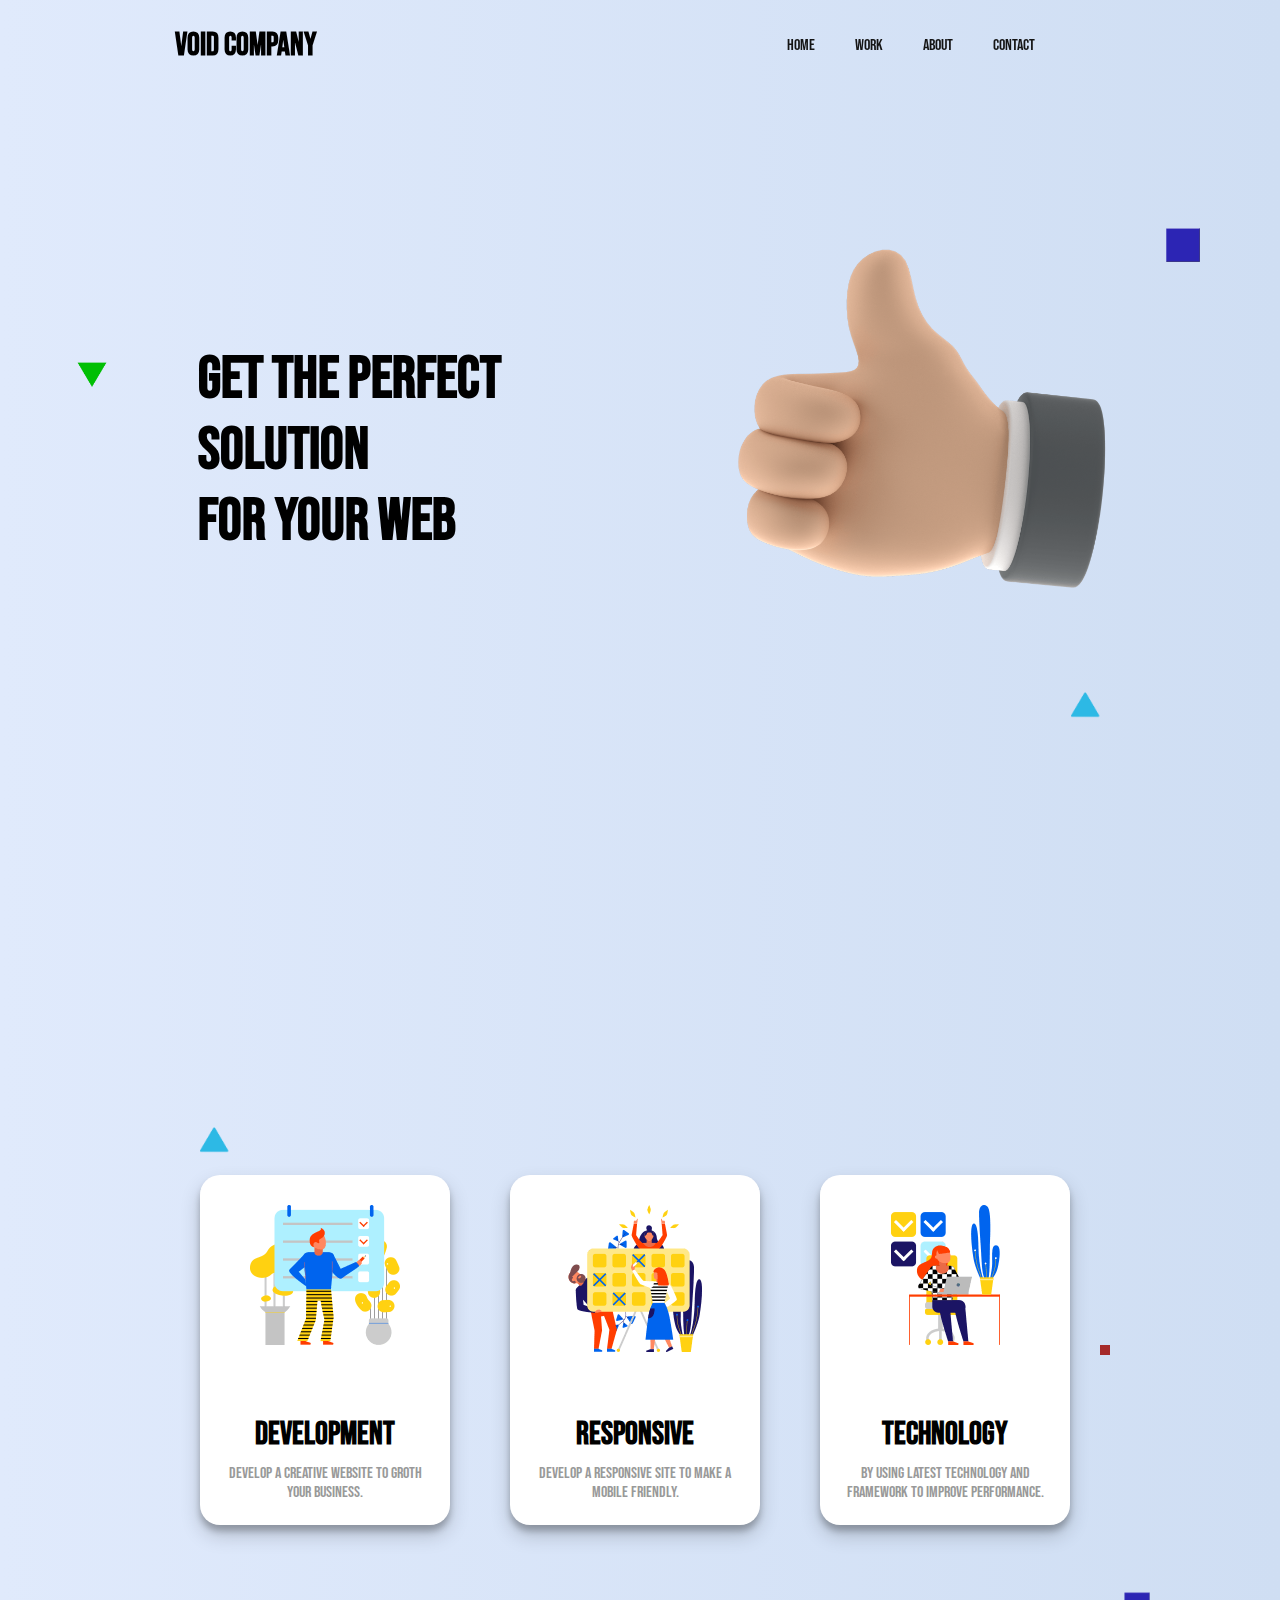
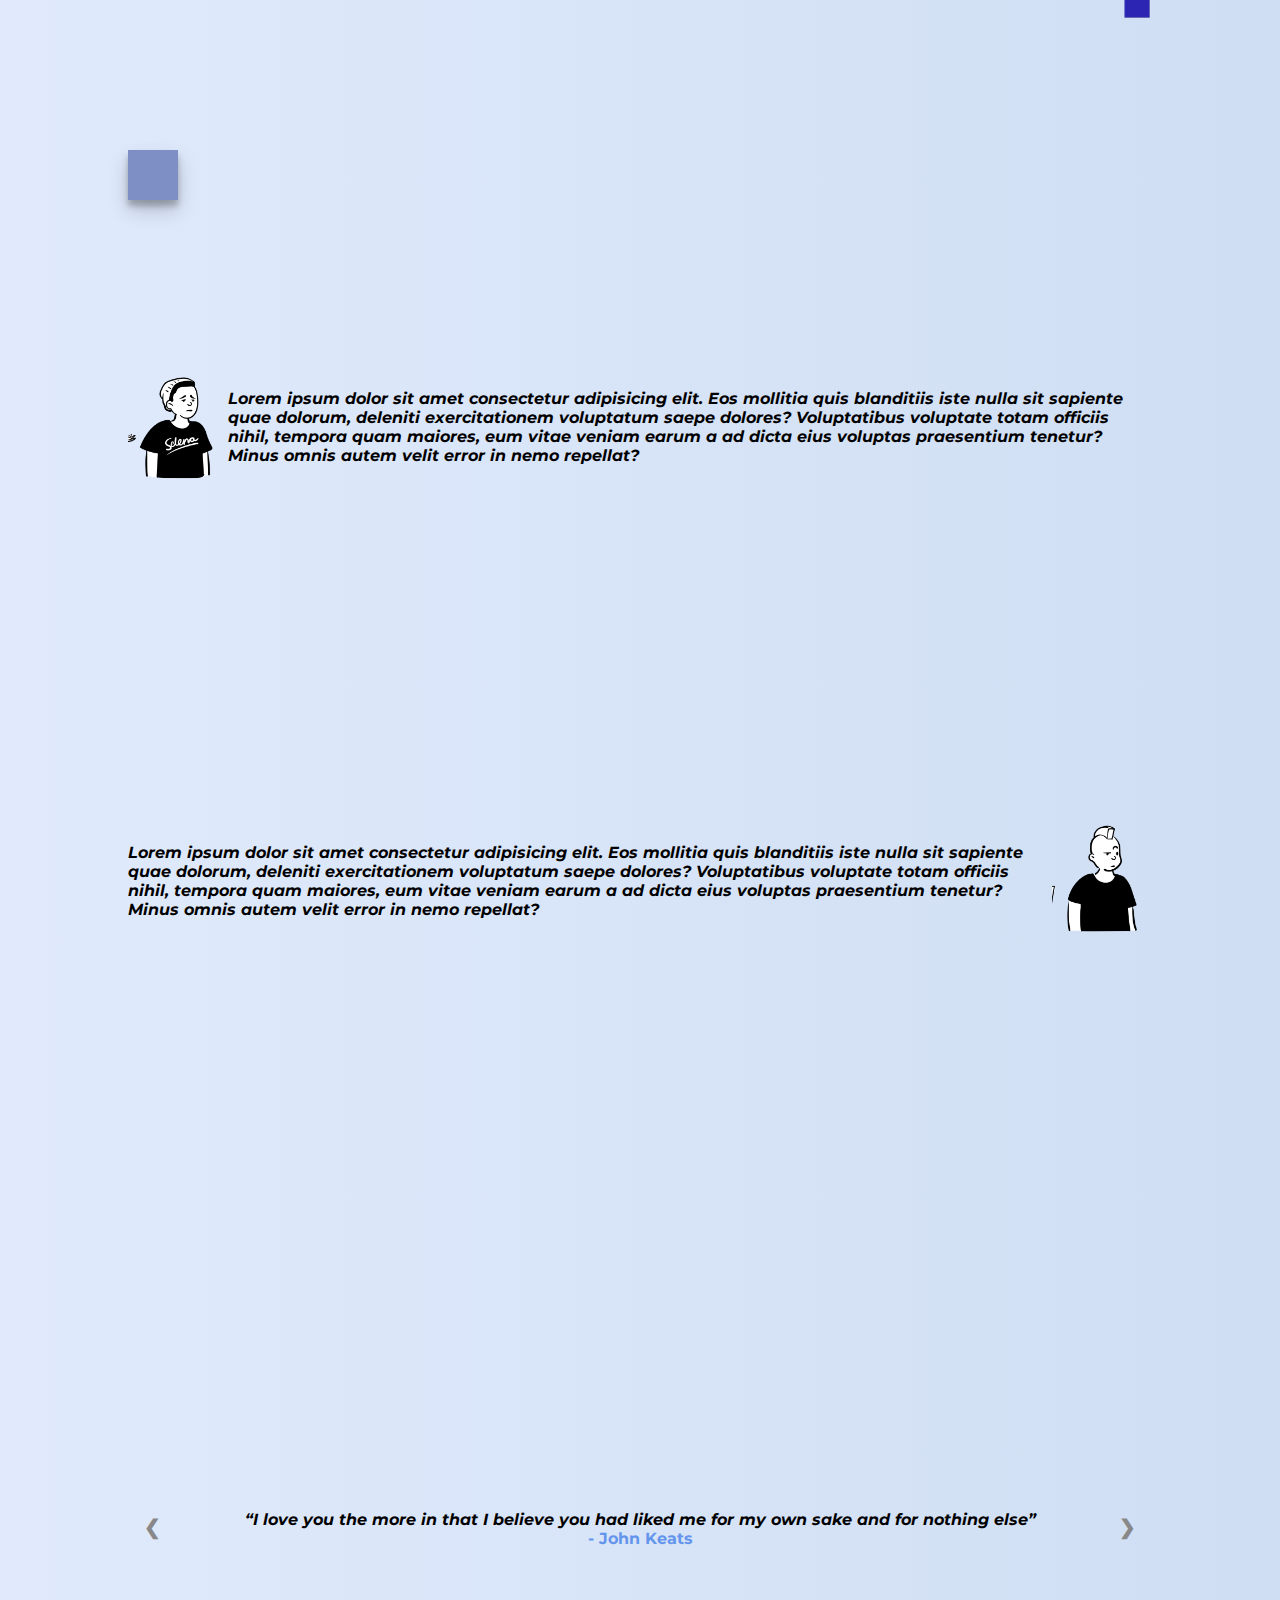
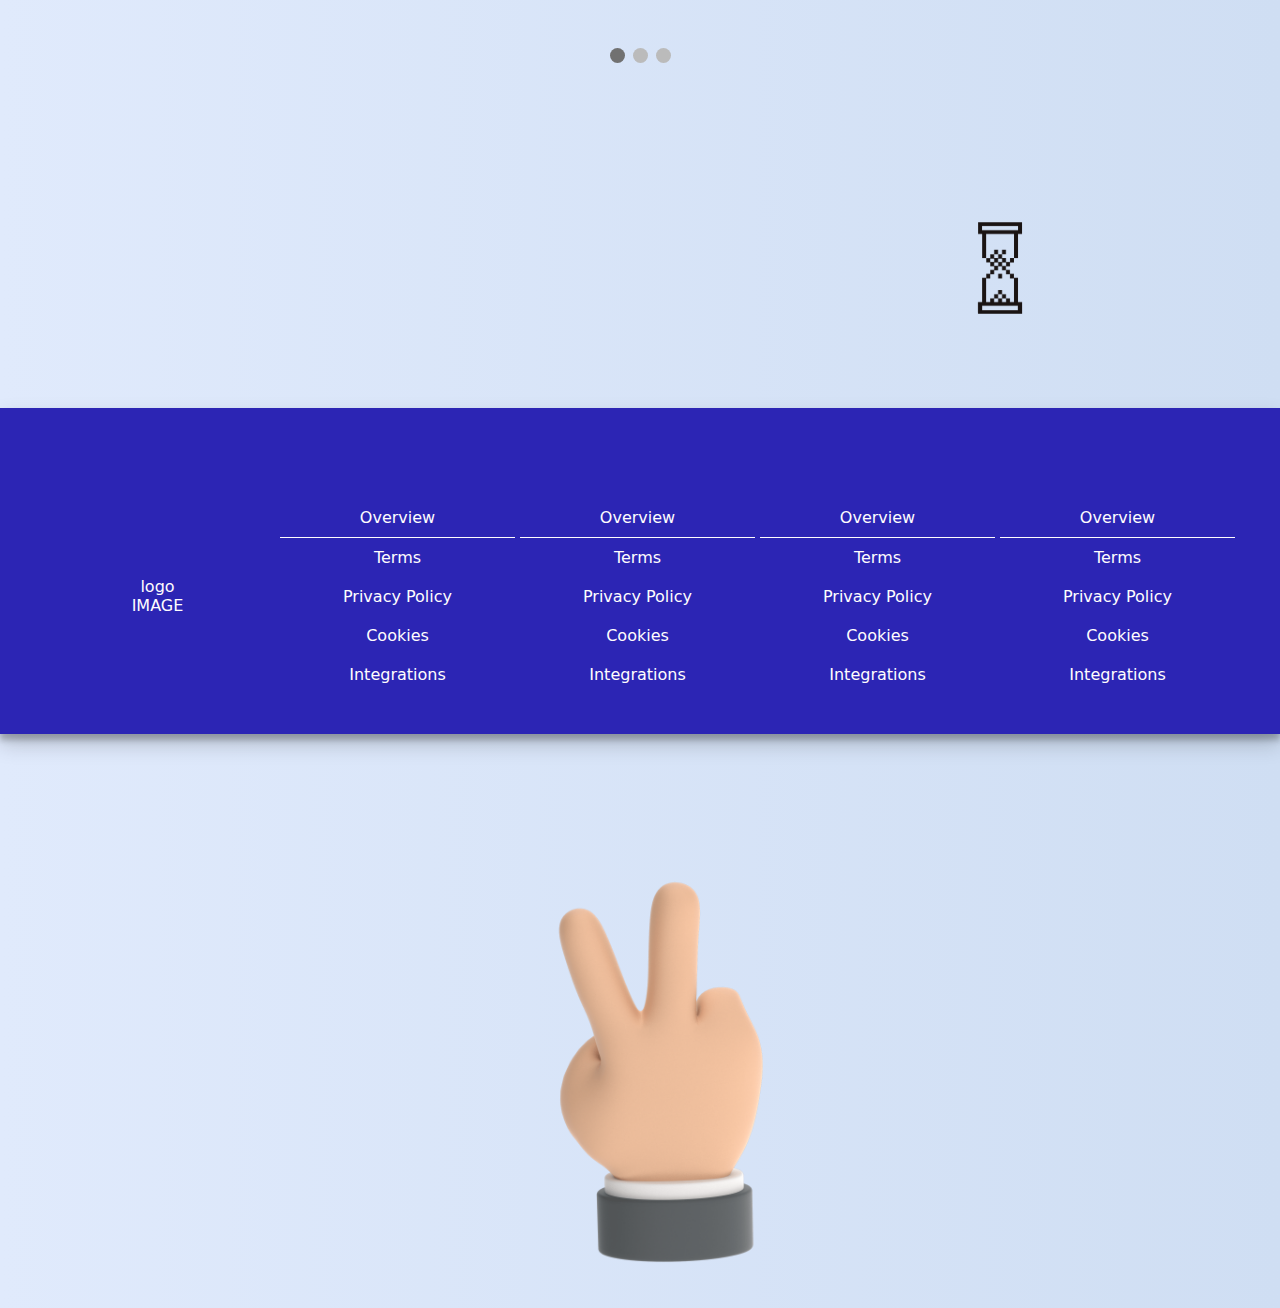
<file: index.html>
<!DOCTYPE html>
<html lang="en">
  <head>
    <meta charset="UTF-8" />
    <meta http-equiv="X-UA-Compatible" content="IE=edge" />
    <meta name="viewport" content="width=device-width, initial-scale=1.0" />
    <link rel="stylesheet" href="style.css" />
    <link rel="stylesheet" href="respo.css" />
    <link rel="stylesheet" href="slider.css" />

    <link
      rel="stylesheet"
      href="https://cdnjs.cloudflare.com/ajax/libs/font-awesome/4.7.0/css/font-awesome.min.css"
    />

    <title>This is our shit..</title>
  </head>
  <body>
    <!-- header -->
    <header id="header">
      <a style="color: black" href="index.html">
        <div class="logo">
          <h1>Void Company</h1>
        </div>
      </a>
      <ul id="nav-links" class="nav-links">
        <li>
          <a href="index.html">Home</a>

          <!-- <ul class="sub-menu">
            <li><a href="#">SubMenu</a></li>
            <li><a href="#">SubMenu</a></li>
          </ul> -->
        </li>
        <li><a href="#">Work</a></li>
        <li><a href="About.html">About</a></li>
        <li><a href="Contactus.html">Contact</a></li>
        <!-- <li>
          <a href="#">blah..</a> -->

        <!-- <ul class="sub-menu">
            <li><a href="#">SubMenu</a></li>
            <li><a href="#">SubMenu</a></li>
          </ul> -->
        <!-- </li> -->
      </ul>

      <div id="hamburger" class="hamburger">
        <div></div>
        <div></div>
        <div></div>
      </div>
    </header>
    <!-- header -->

    <!-- sec-1 -->

    <section class="section-1">
      <div class="left">
        <h1>Get The Perfect <strong> Solution</strong> <br />For Your Web</h1>
      </div>
      <div class="right">
        <img
          class="illus1"
          src="Sources/Thumbs_Up_or_Down_R-Angle_A3_0001-min.png"
          alt=""
          srcset=""
        />
      </div>

      <img class="triangle-img-1" src="Sources/blue-min.png" alt="" />

      <img
        class="triangle-img-2"
        src="Sources/864px-Green_triangle.svg-min.png"
        alt=""
      />
      <img
        class="triangle-img-3"
        src="Sources/blue-triangle-rounded-corners-hi-min.png"
        alt=""
      />
    </section>
    <!-- sec-1 -->
    <!-- sec-2 -->
    <section class="section-2">
      <div class="card-body">
        <div class="card">
          <div class="img-div">
            <img src="Sources/services-1-min.png" alt="" />
          </div>
          <h1>Development</h1>
          <p>Develop a creative website to groth your business.</p>
        </div>
      </div>

      <div class="card-body">
        <div class="card">
          <div class="img-div">
            <img src="Sources/services-3-min.png" alt="" />
          </div>
          <h1>Responsive</h1>
          <p>Develop a Responsive site to make a mobile friendly.</p>
        </div>
      </div>

      <div class="card-body">
        <div class="card">
          <div class="img-div">
            <img src="Sources/services-4-min.png" alt="" />
          </div>
          <h1>Technology</h1>
          <p>
            By using latest Technology and Framework to improve performance.
          </p>
        </div>
      </div>

      <!-- animations -->
      <img
        class="triangle-loading-1 loader"
        src="Sources/blue-min.png"
        alt=""
      />

      <div class="circle triangle-loading-1"></div>
      <div class="circle-2 triangle-loading-1"></div>
      <img
        class="triangle-loading-1 sqre"
        src="Sources/blue-triangle-rounded-corners-hi-min.png"
        alt=""
      />
      <!-- <img class="triangle-loading-1 spinner" src="Sources/spinner_PNG61.png" alt="" /> -->

      <!-- animations -->
    </section>
    <!-- sec-2 -->
    <!-- sec-3 -->
    <section class="section-3">
      <div class="first">
        <div class="left">
          <img class="man" src="Sources/manwithhat-min.png" alt="" />
        </div>
        <div class="right">
          <p>
            <i>
              <b>
                Lorem ipsum dolor sit amet consectetur adipisicing elit. Eos
                mollitia quis blanditiis iste nulla sit sapiente quae dolorum,
                deleniti exercitationem voluptatum saepe dolores? Voluptatibus
                voluptate totam officiis nihil, tempora quam maiores, eum vitae
                veniam earum a ad dicta eius voluptas praesentium tenetur? Minus
                omnis autem velit error in nemo repellat?
              </b>
            </i>
          </p>
        </div>
      </div>
      <div class="second">
        <div class="left">
          <img class="man" src="Sources/manwithhair-min.png" alt="" />
        </div>
        <div class="right">
          <p>
            <i>
              <b>
                Lorem ipsum dolor sit amet consectetur adipisicing elit. Eos
                mollitia quis blanditiis iste nulla sit sapiente quae dolorum,
                deleniti exercitationem voluptatum saepe dolores? Voluptatibus
                voluptate totam officiis nihil, tempora quam maiores, eum vitae
                veniam earum a ad dicta eius voluptas praesentium tenetur? Minus
                omnis autem velit error in nemo repellat?
              </b>
            </i>
          </p>
        </div>
      </div>
    </section>
    <!-- sec-3 -->
    <!-- sec-4 -->

    <section class="section-4">
      <img class="lo-anim" src="Sources/lo.png" alt="" />

      <!-- Slideshow container -->
      <div class="slideshow-container">
        <!-- Full-width slides/quotes -->
        <div class="mySlides">
          <q
            >I love you the more in that I believe you had liked me for my own
            sake and for nothing else</q
          >
          <p class="author">- John Keats</p>
        </div>

        <div class="mySlides">
          <q
            >But man is not made for defeat. A man can be destroyed but not
            defeated.</q
          >
          <p class="author">- Ernest Hemingway</p>
        </div>

        <div class="mySlides">
          <q>I have not failed. I've just found 10,000 ways that won't work.</q>
          <p class="author">- Thomas A. Edison</p>
        </div>

        <!-- Next/prev buttons -->
        <a class="prev" onclick="plusSlides(-1)">&#10094;</a>
        <a class="next" onclick="plusSlides(1)">&#10095;</a>
      </div>

      <!-- Dots/bullets/indicators -->
      <div class="dot-container">
        <span class="dot" onclick="currentSlide(1)"></span>
        <span class="dot" onclick="currentSlide(2)"></span>
        <span class="dot" onclick="currentSlide(3)"></span>
      </div>
    </section>
    <!-- sec-4 -->
    <!-- sec-5 -->

    <section class="section-5">
      <footer>
        <div class="footers">
          <div class="col-1 col">
            logo
            <br />
            IMAGE
          </div>
          <div class="col-2 col">
            <li class="h-title">Overview</li>
            <li><a href="#">Terms</a></li>
            <li><a href="#">Privacy Policy</a></li>
            <li><a href="#">Cookies</a></li>
            <li><a href="#">Integrations</a></li>
          </div>
          <div class="col-3 col">
            <li class="h-title">Overview</li>
            <li><a href="#">Terms</a></li>
            <li><a href="#">Privacy Policy</a></li>
            <li><a href="#">Cookies</a></li>
            <li><a href="#">Integrations</a></li>
          </div>
          <div class="col-4 col">
            <li class="h-title">Overview</li>
            <li><a href="#">Terms</a></li>
            <li><a href="#">Privacy Policy</a></li>
            <li><a href="#">Cookies</a></li>
            <li><a href="#">Integrations</a></li>
          </div>
          <div class="col-5 col">
            <li class="h-title">Overview</li>
            <li><a href="#">Terms</a></li>
            <li><a href="#">Privacy Policy</a></li>
            <li><a href="#">Cookies</a></li>
            <li><a href="#">Integrations</a></li>
          </div>
        </div>

        <!-- <div class="copyright">
          <a href="#">&copy;Bhavik Prajapati</a>
        </div> -->
      </footer>

      <img class="rock" src="Sources/Rock_On_R-Angle_A1_0000-min.png" alt="" />
    </section>
    <!-- sec-5 -->

    <!-- top scroll -->
    <button onclick="topFunction()" id="myBtn" title="Go to top">
      <i class="fa fa-angle-up"></i>
    </button>
    <!-- top scroll -->

    <script src="Js/app.js"></script>

    <script>
      // slider

      var slideIndex = 1;
      showSlides(slideIndex);

      function plusSlides(n) {
        showSlides((slideIndex += n));
      }

      function currentSlide(n) {
        showSlides((slideIndex = n));
      }

      function showSlides(n) {
        var i;
        var slides = document.getElementsByClassName("mySlides");
        var dots = document.getElementsByClassName("dot");
        if (n > slides.length) {
          slideIndex = 1;
        }
        if (n < 1) {
          slideIndex = slides.length;
        }
        for (i = 0; i < slides.length; i++) {
          slides[i].style.display = "none";
        }
        for (i = 0; i < dots.length; i++) {
          dots[i].className = dots[i].className.replace(" active", "");
        }
        slides[slideIndex - 1].style.display = "block";
        dots[slideIndex - 1].className += " active";
      }
    </script>
  </body>
</html>
</file>
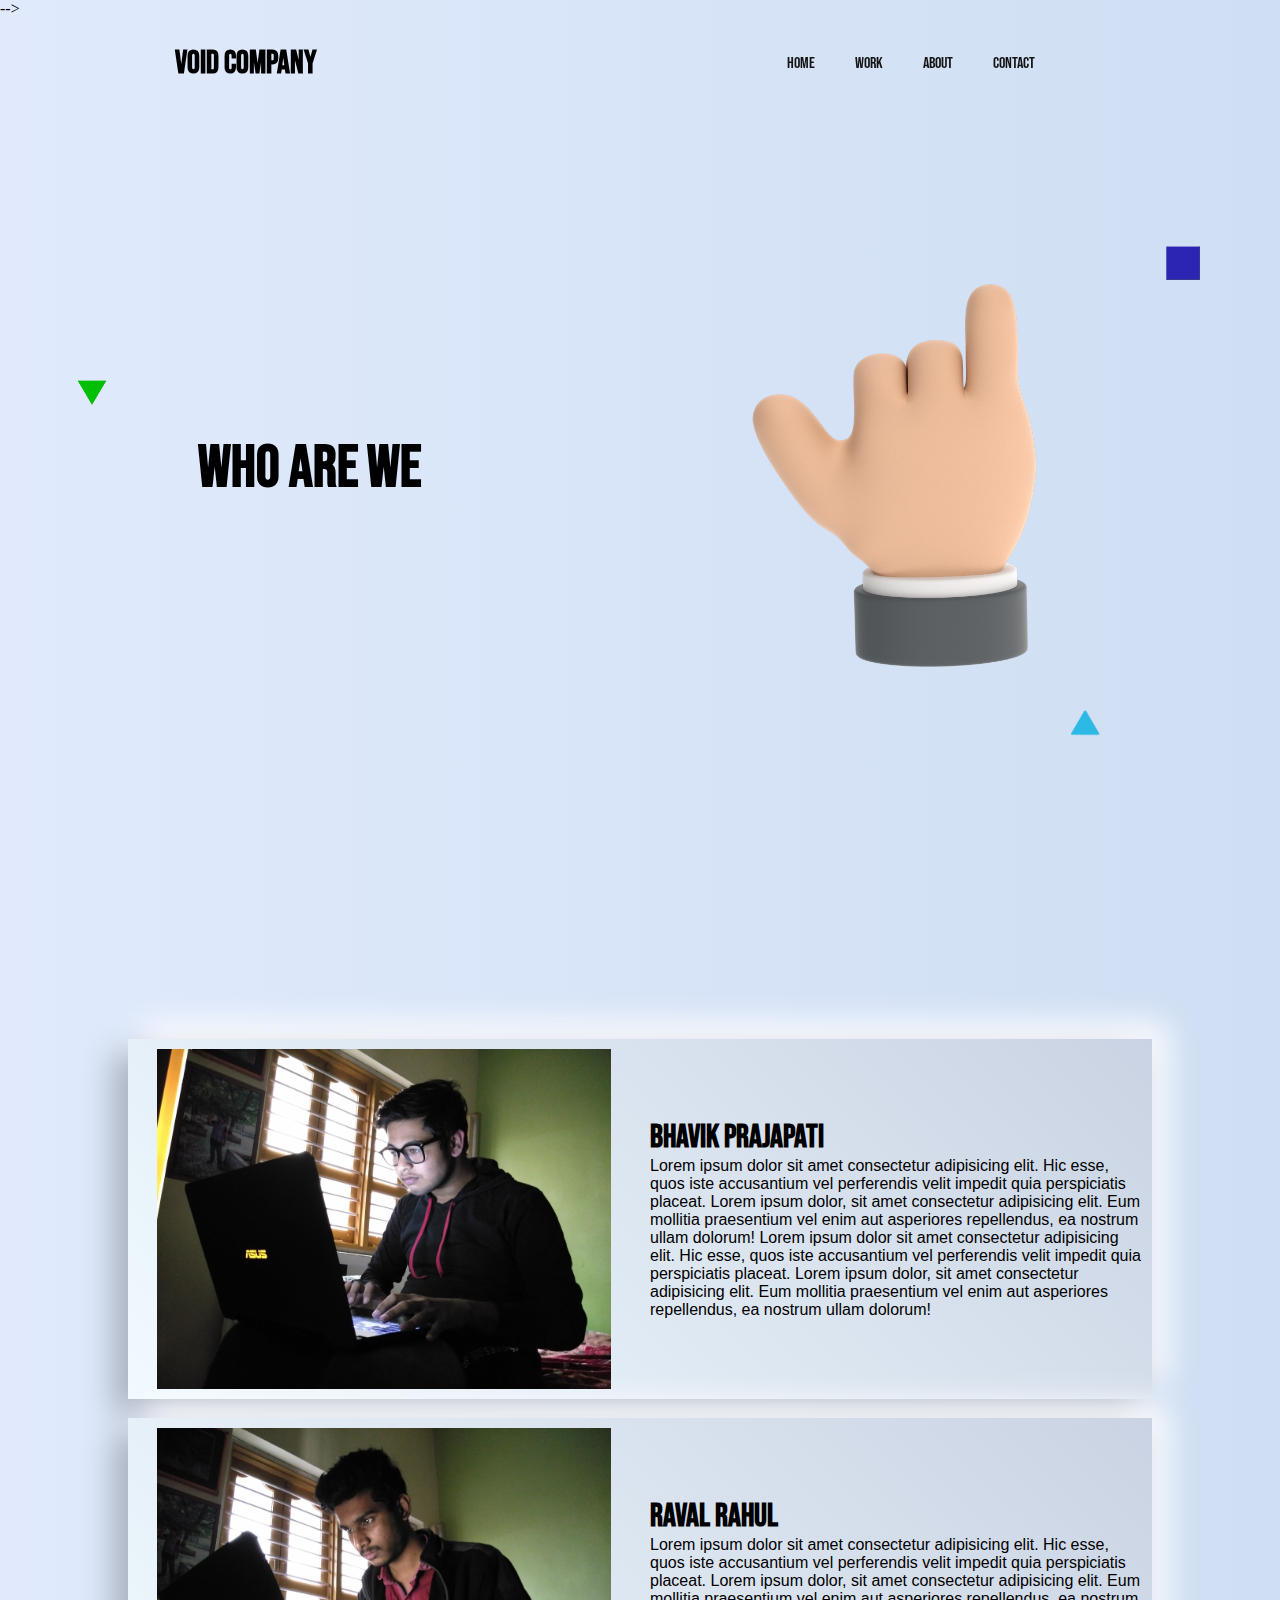
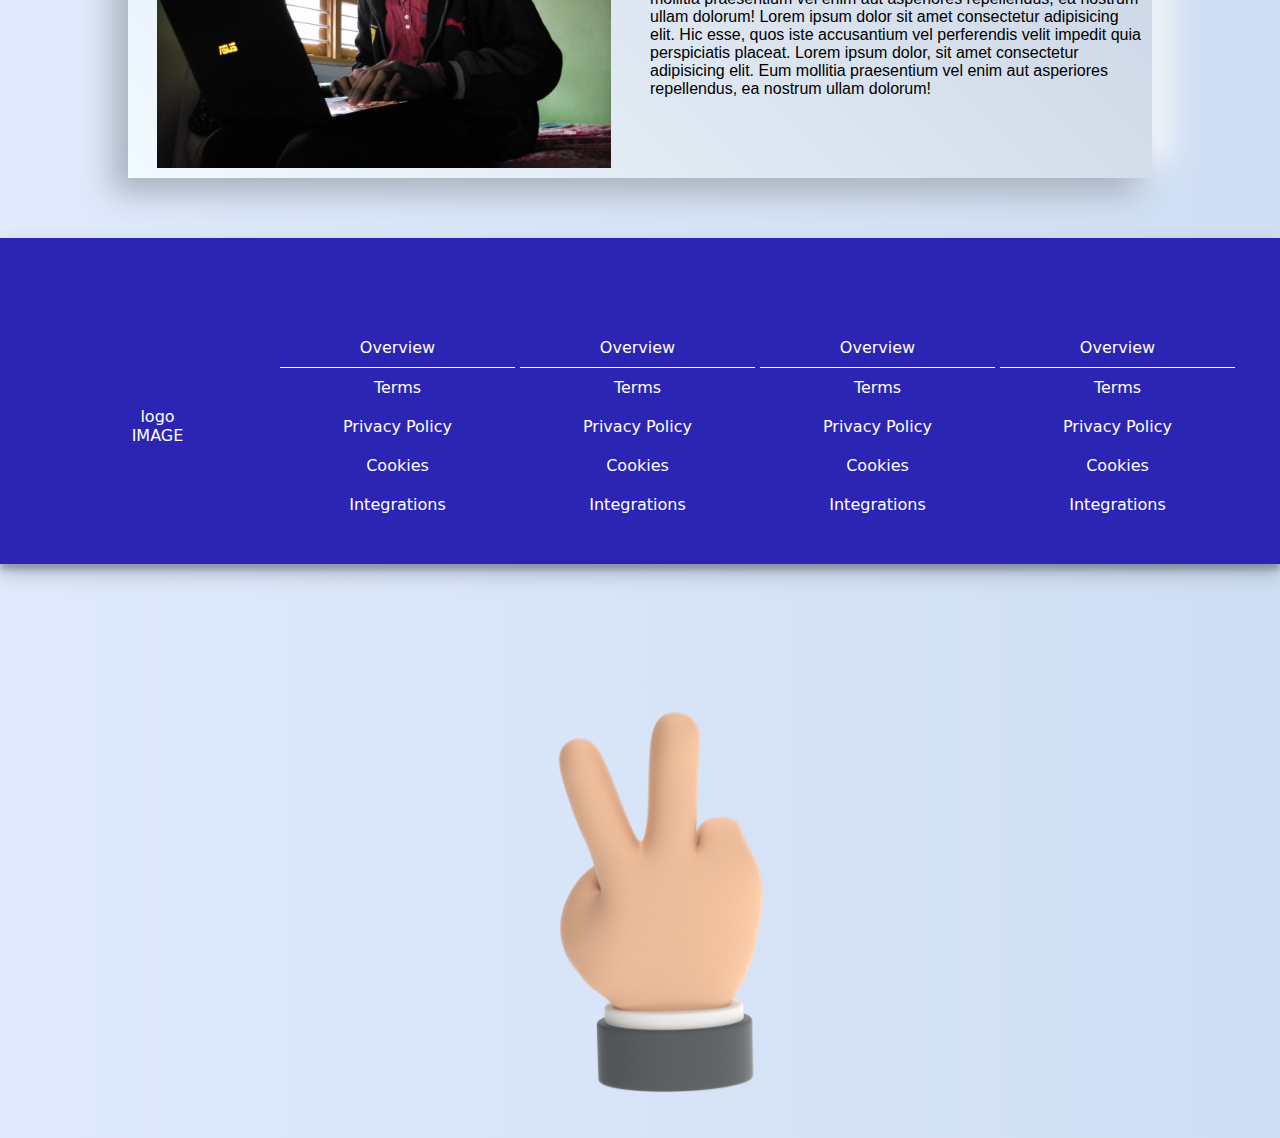
<file: About.html>
<!DOCTYPE html>
    <html lang="en">
      <head>
        <meta charset="UTF-8" />
        <meta http-equiv="X-UA-Compatible" content="IE=edge" />
        <meta name="viewport" content="width=device-width, initial-scale=1.0" />
       

        <link
          rel="stylesheet"
          href="https://cdnjs.cloudflare.com/ajax/libs/font-awesome/4.7.0/css/font-awesome.min.css"
        />
        <link rel="stylesheet" href="style.css" />
         <link rel="stylesheet" href="respo.css"/>
        <!-- <link rel="stylesheet" href="slider.css" /> --> -->
        <link rel="stylesheet" href="scss/About.css">
        <title>This is our shit..</title>
      </head>
      <body>
        <!-- header -->
        <header id="header">
          <a style="color: black" href="index.html">
            <div class="logo">
              <h1>Void Company</h1>
            </div>
          </a>
          <ul id="nav-links" class="nav-links">
            <li>
              <a href="index.html">Home</a>
            </li>
            <li><a href="#">Work</a></li>
            <li><a href="About.html">About</a></li>
            <li><a href="Contactus.html">Contact</a></li>
          </ul>

          <div id="hamburger" class="hamburger">
            <div></div>
            <div></div>
            <div></div>
          </div>
        </header>
        <!-- header -->
        <section class="section-1">
          <div class="left">
            <h1 id="abouth1">Who Are We</h1>
          </div>
          <div class="right">
            <img
              class="illus1"
              src="Sources/Woogie_Boogie_R-Angle_A1_0001-min.png"
              alt=""
              srcset=""
            />
          </div>
    
          <img class="triangle-img-1" src="Sources/blue-min.png" alt="" />
    
          <img
            class="triangle-img-2"
            src="Sources/864px-Green_triangle.svg-min.png"
            alt=""
          />
          <img
            class="triangle-img-3"
            src="Sources/blue-triangle-rounded-corners-hi-min.png"
            alt=""
          />
        </section>

        <section class="about-us">
          <div class="main-about">
          <div  class="about-us-card">
            <div class="about-us-card-left">
              <img
                src="Sources/IMG_20200103_160616 (2)-min.jpg"
                class="about-us-img"
                alt=""
              />
            </div>
            <div class="about-us-card-right">
              <h1>Bhavik Prajapati</h1>
              <!-- <br /> -->
              <p>
                Lorem ipsum dolor sit amet consectetur adipisicing elit. Hic
                esse, quos iste accusantium vel perferendis velit impedit quia
                perspiciatis placeat. Lorem ipsum dolor, sit amet consectetur
                adipisicing elit. Eum mollitia praesentium vel enim aut
                asperiores repellendus, ea nostrum ullam dolorum! Lorem ipsum
                dolor sit amet consectetur adipisicing elit. Hic esse, quos iste
                accusantium vel perferendis velit impedit quia perspiciatis
                placeat. Lorem ipsum dolor, sit amet consectetur adipisicing
                elit. Eum mollitia praesentium vel enim aut asperiores
                repellendus, ea nostrum ullam dolorum!
              </p>
            </div>
          </div>
          <!-- <hr /> -->
          <br>
          <div class="about-us-card">
            <div class="about-us-card-left">
              <img
                src="Sources/rahul.jpg"
                class="about-us-img"
                alt=""
              />
            </div>
            <div class="about-us-card-right">
              <h1>RAVAL RAHUL</h1>
              <p>
                Lorem ipsum dolor sit amet consectetur adipisicing elit. Hic
                esse, quos iste accusantium vel perferendis velit impedit quia
                perspiciatis placeat. Lorem ipsum dolor, sit amet consectetur
                adipisicing elit. Eum mollitia praesentium vel enim aut
                asperiores repellendus, ea nostrum ullam dolorum! Lorem ipsum
                dolor sit amet consectetur adipisicing elit. Hic esse, quos iste
                accusantium vel perferendis velit impedit quia perspiciatis
                placeat. Lorem ipsum dolor, sit amet consectetur adipisicing
                elit. Eum mollitia praesentium vel enim aut asperiores
                repellendus, ea nostrum ullam dolorum!
              </p>
            </div>
          </div>
        </div>
        </section>
        <!-- footer -->

        <section class="section-5">
          <footer>
            <div class="footers">
              <div class="col-1 col">
                logo
                <br />
                IMAGE
              </div>
              <div class="col-2 col">
                <li class="h-title">Overview</li>
                <li><a href="#">Terms</a></li>
                <li><a href="#">Privacy Policy</a></li>
                <li><a href="#">Cookies</a></li>
                <li><a href="#">Integrations</a></li>
              </div>
              <div class="col-3 col">
                <li class="h-title">Overview</li>
                <li><a href="#">Terms</a></li>
                <li><a href="#">Privacy Policy</a></li>
                <li><a href="#">Cookies</a></li>
                <li><a href="#">Integrations</a></li>
              </div>
              <div class="col-4 col">
                <li class="h-title">Overview</li>
                <li><a href="#">Terms</a></li>
                <li><a href="#">Privacy Policy</a></li>
                <li><a href="#">Cookies</a></li>
                <li><a href="#">Integrations</a></li>
              </div>
              <div class="col-5 col">
                <li class="h-title">Overview</li>
                <li><a href="#">Terms</a></li>
                <li><a href="#">Privacy Policy</a></li>
                <li><a href="#">Cookies</a></li>
                <li><a href="#">Integrations</a></li>
              </div>
            </div>

            <!-- <div class="copyright">
          <a href="#">&copy;Bhavik Prajapati</a>
        </div> -->
          </footer>

          <img
            class="rock"
            src="Sources/Rock_On_R-Angle_A1_0000-min.png"
            alt=""
          />
        </section>
        <!-- sec-5 -->
        <!-- top scroll -->
    <button onclick="topFunction()" id="myBtn" title="Go to top">
      <i class="fa fa-angle-up"></i>
    </button>
    <!-- top scroll -->
<script src="Js/app.js"></script>
      </body>
    </html>
  </body>
</html>
</file>
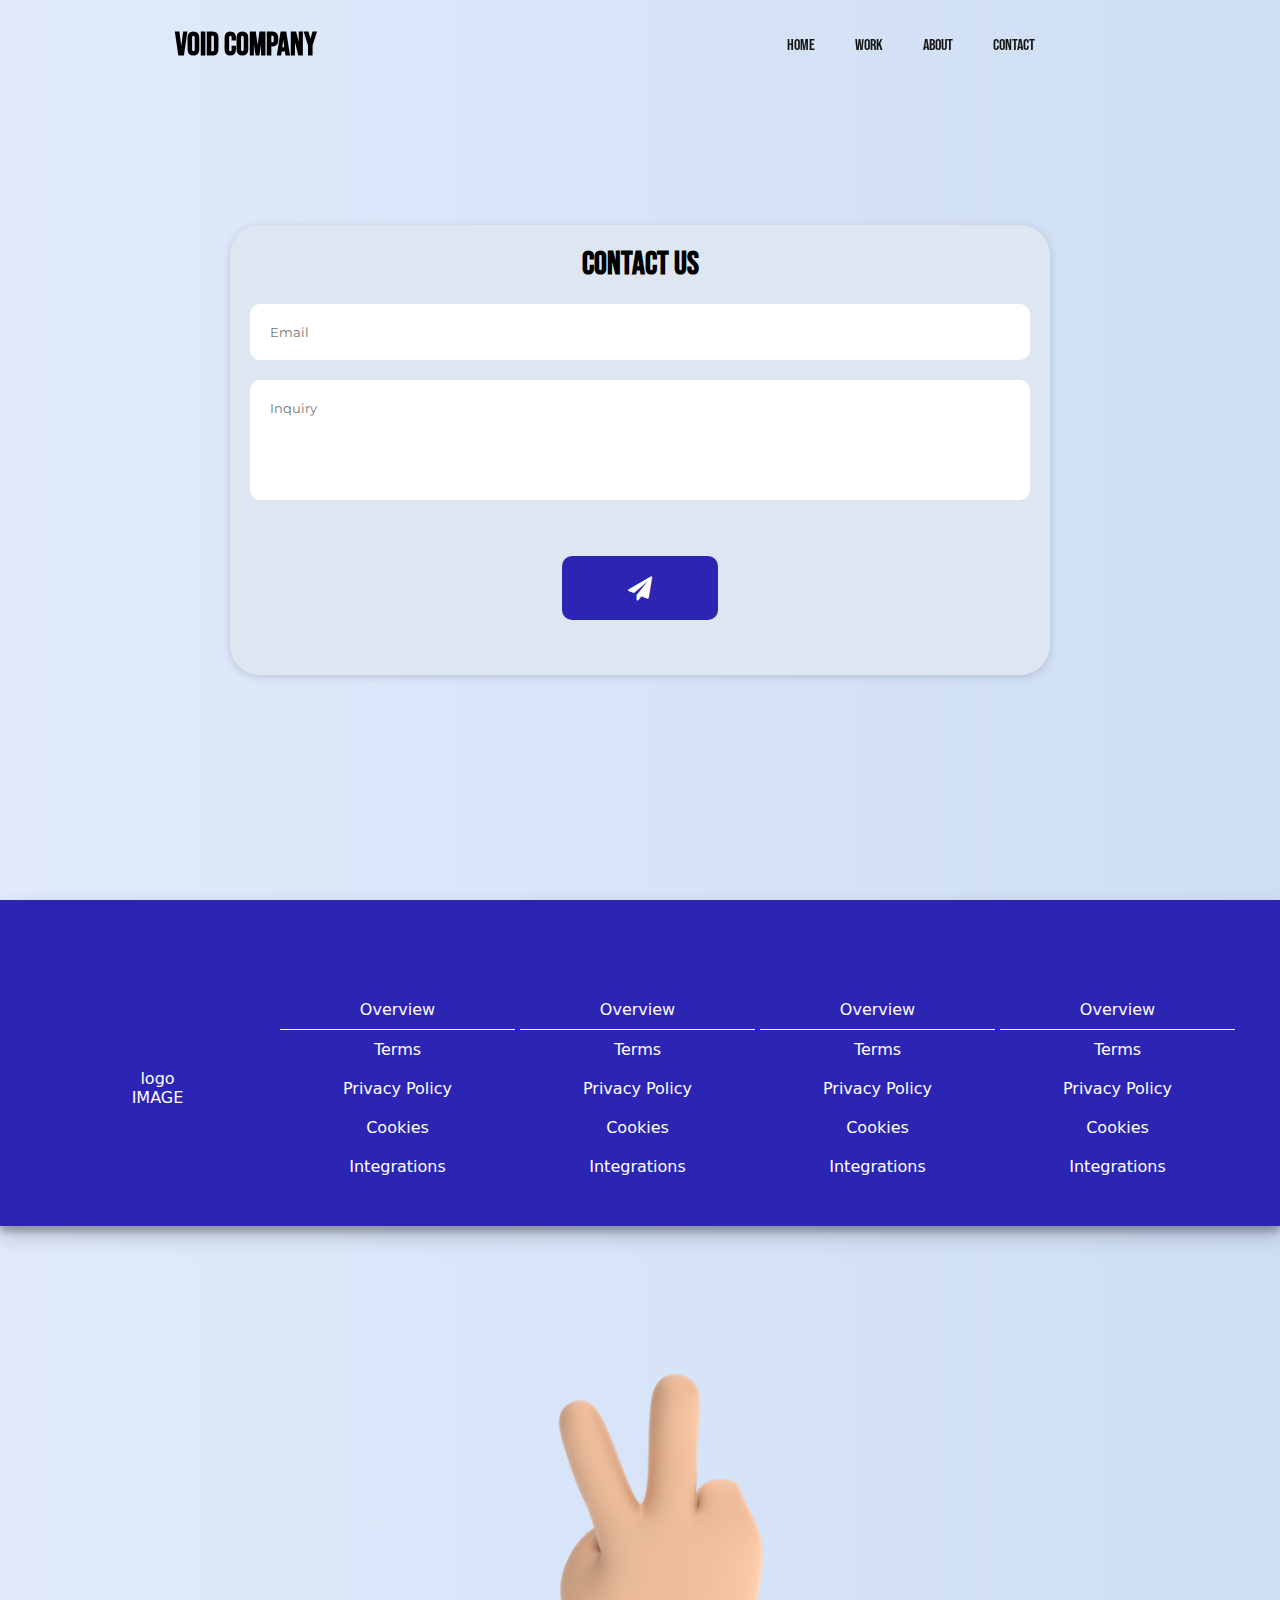
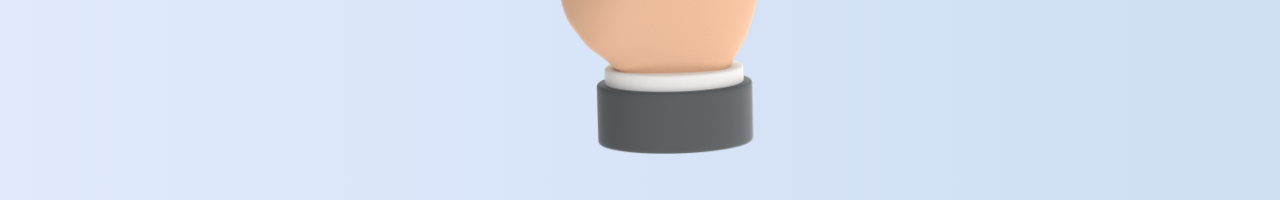
<file: Contactus.html>
<!DOCTYPE html>
<html lang="en">
  <head>
    <meta charset="UTF-8" />
    <meta http-equiv="X-UA-Compatible" content="IE=edge" />
    <meta name="viewport" content="width=device-width, initial-scale=1.0" />
    <link rel="stylesheet" href="style.css" />
    <link rel="stylesheet" href="respo.css" />
    <link rel="stylesheet" href="scss/contact.css" />
    <link
    rel="stylesheet"
    href="https://cdnjs.cloudflare.com/ajax/libs/font-awesome/4.7.0/css/font-awesome.min.css"
  />
    <title>Contact</title>
  </head>
  <body>
    <!-- header -->
    <header id="header">
        <a style="color: black" href="index.html">
            <div class="logo">
              <h1>Void Company</h1>
            </div>
          </a>
      <ul id="nav-links" class="nav-links">
        <li>
          <a href="index.html">Home</a>

          <!-- <ul class="sub-menu">
              <li><a href="#">SubMenu</a></li>
              <li><a href="#">SubMenu</a></li>
            </ul> -->
        </li>
        <li><a href="#">Work</a></li>
        <li><a href="About.html">About</a></li>
        <li><a href="Contactus.html">Contact</a></li>
        <!-- <li>
            <a href="#">blah..</a> -->

        <!-- <ul class="sub-menu">
              <li><a href="#">SubMenu</a></li>
              <li><a href="#">SubMenu</a></li>
            </ul> -->
        <!-- </li> -->
      </ul>

      <div id="hamburger" class="hamburger">
        <div></div>
        <div></div>
        <div></div>
      </div>
    </header>
    <!-- header -->

    <section class="contact-area">
    <div style="box-shadow:rgba(0, 0, 0, 0.15) 0px 2px 8px ;" class="contact-card">
          <h1>Contact Us</h1>
          <!-- <form style="width: 100%;" action=""> -->
        <input style=" font-family: Montserrat"  id="email" type="text" placeholder="Email" />
        <textarea style=" font-family: Montserrat" id="inquiry" type="text" cols="30" rows="5" placeholder="Inquiry" /></textarea>
        <button onclick="send()" id="btn"><i class="fa fa-paper-plane"></i></button>
        <!-- </form> -->
      </div>
    </section>

    <!-- <footer></footer> -->
    <section class="section-5">
      <footer>
        <div class="footers">
          <div class="col-1 col">
            logo
            <br />
            IMAGE
          </div>
          <div class="col-2 col">
            <li class="h-title">Overview</li>
            <li><a href="#">Terms</a></li>
            <li><a href="#">Privacy Policy</a></li>
            <li><a href="#">Cookies</a></li>
            <li><a href="#">Integrations</a></li>
          </div>
          <div class="col-3 col">
            <li class="h-title">Overview</li>
            <li><a href="#">Terms</a></li>
            <li><a href="#">Privacy Policy</a></li>
            <li><a href="#">Cookies</a></li>
            <li><a href="#">Integrations</a></li>
          </div>
          <div class="col-4 col">
            <li class="h-title">Overview</li>
            <li><a href="#">Terms</a></li>
            <li><a href="#">Privacy Policy</a></li>
            <li><a href="#">Cookies</a></li>
            <li><a href="#">Integrations</a></li>
          </div>
          <div class="col-5 col">
            <li class="h-title">Overview</li>
            <li><a href="#">Terms</a></li>
            <li><a href="#">Privacy Policy</a></li>
            <li><a href="#">Cookies</a></li>
            <li><a href="#">Integrations</a></li>
          </div>
        </div>

        <!-- <div class="copyright">
            <a href="#">&copy;Bhavik Prajapati</a>
          </div> -->
      </footer>

      <img class="rock" src="Sources/Rock_On_R-Angle_A1_0000-min.png" alt="" />
    </section>
    <!-- <footer></footer> -->

    <button onclick="topFunction()" id="myBtn" title="Go to top">
      <i class="fa fa-angle-up"></i>
    </button>
    <script src="Js/app.js"></script>

    <script src="https://smtpjs.com/v3/smtp.js">
    </script>
    <script>
        var hamburger = document.getElementById("hamburger");
        var navlinks = document.getElementById("nav-links");
        hamburger.addEventListener("click", function () {
        navlinks.classList.toggle("open");
        });

        function send(){
            
            var email=document.getElementById("email").value;
            var inq=document.getElementById("inquiry").value;
        Email.send({
        Host : "smtp.gmail.com",
        Username : "jpanelhosting@gmail.com",
        Password : "harshadmehta",
        To : 'rahulprajapati1665@gmail.com',
        From : "Hii"+email,
        Subject : "This is the subject",
        Body : "And this is the body"+inq,
        }).then(
        message => alert(message+"Something wrong...")
        );
        }


     
        
    </script>




  </body>
</html>
</file>
<file: style.css>
@import url("https://fonts.googleapis.com/css2?family=Bebas+Neue&display=swap");
@import url("https://fonts.googleapis.com/css2?family=Montserrat:wght@300&display=swap");
::-webkit-scrollbar {
  width: 10px;
}

/* Track */
::-webkit-scrollbar-track {
  background: #e0eafc;
}

/* Handle */
::-webkit-scrollbar-thumb {
  background: #2c25b4;
  border-bottom-left-radius: 10px;
  border-bottom-right-radius: 10px;
}

/* Handle on hover */
::-webkit-scrollbar-thumb:hover {
  background: #6e6ab8;
}

*,
*::before,
*::after {
  margin: 0;
  padding: 0;
  -webkit-box-sizing: border-box;
          box-sizing: border-box;
}

ul,
li,
a {
  text-decoration: none !important;
  list-style: none !important;
}

html {
  scroll-behavior: smooth;
  -ms-scroll-snap-type: y mandatory;
      scroll-snap-type: y mandatory;
}

body {
  background: #e0eafc;
  /* fallback for old browsers */
  /* Chrome 10-25, Safari 5.1-6 */
  background: -webkit-gradient(linear, right top, left top, from(#cfdef3), to(#e0eafc));
  background: linear-gradient(to left, #cfdef3, #e0eafc);
  /* W3C, IE 10+/ Edge, Firefox 16+, Chrome 26+, Opera 12+, Safari 7+ */
}

header {
  width: 100%;
  min-height: 10vh;
  margin: auto;
  font-family: "Open Sans", sans-serif;
  display: -webkit-box;
  display: -ms-flexbox;
  display: flex;
  -ms-flex-pack: distribute;
      justify-content: space-around;
  -webkit-box-align: center;
      -ms-flex-align: center;
          align-items: center;
  position: fixed;
  top: 0;
  left: 0;
  right: 0;
  z-index: 1;
}

header .logo {
  padding-left: 100px;
}

header .logo h1 {
  font-weight: 700;
  font-family: "Bebas Neue", cursive;
  text-align: left;
}

header ul.nav-links {
  display: -webkit-box;
  display: -ms-flexbox;
  display: flex;
  -webkit-box-align: center;
      -ms-flex-align: center;
          align-items: center;
  padding-left: 300px;
}

header ul.nav-links li {
  margin: 10px;
  position: relative;
  font-family: "Bebas Neue", cursive;
}

header ul.nav-links a {
  display: block;
  font-weight: 500;
  padding: 10px 10px;
  color: #141414;
  -webkit-transition: 0.2s ease;
  transition: 0.2s ease;
}

header ul.nav-links li:hover a {
  color: #fffdfe;
  background-color: #141414;
}

header ul.nav-links ul.sub-menu {
  position: absolute;
  top: 100%;
  left: -25%;
  display: none;
}

header ul.nav-links li:hover .sub-menu {
  display: block;
}

section {
  width: 80vw;
  margin: auto;
  min-height: 100vh;
  font-family: "Bebas Neue", cursive;
  scroll-snap-align: center;
}

section.section-1 {
  display: -webkit-box;
  display: -ms-flexbox;
  display: flex;
  -webkit-box-pack: justify;
      -ms-flex-pack: justify;
          justify-content: space-between;
  -webkit-box-align: center;
      -ms-flex-align: center;
          align-items: center;
  position: relative;
}

section.section-1 .left {
  min-height: 100vh;
  display: -webkit-box;
  display: -ms-flexbox;
  display: flex;
  -webkit-box-pack: center;
      -ms-flex-pack: center;
          justify-content: center;
  -webkit-box-align: center;
      -ms-flex-align: center;
          align-items: center;
}

section.section-1 .left h1 {
  font-size: 3.7rem;
  padding-left: 70px;
}

section.section-1 .right {
  min-height: 100vh;
  display: -webkit-box;
  display: -ms-flexbox;
  display: flex;
  -webkit-box-pack: center;
      -ms-flex-pack: center;
          justify-content: center;
  -webkit-box-align: center;
      -ms-flex-align: center;
          align-items: center;
}

section.section-1 .right img {
  width: 100%;
}

section.section-1 .right .illus1 {
  -o-object-fit: contain;
     object-fit: contain;
  width: 500px;
  height: 500px;
  -webkit-animation: an 3s infinite linear;
          animation: an 3s infinite linear;
  -webkit-transform-origin: top right;
          transform-origin: top right;
}

@-webkit-keyframes an {
  0% {
    -webkit-transform: translateY(0px);
            transform: translateY(0px);
  }
  50% {
    -webkit-transform: translateY(-20px);
            transform: translateY(-20px);
  }
  100% {
    -webkit-transform: translateY(0px);
            transform: translateY(0px);
  }
}

@keyframes an {
  0% {
    -webkit-transform: translateY(0px);
            transform: translateY(0px);
  }
  50% {
    -webkit-transform: translateY(-20px);
            transform: translateY(-20px);
  }
  100% {
    -webkit-transform: translateY(0px);
            transform: translateY(0px);
  }
}

section.section-1 .triangle-img-1 {
  width: 40px;
  height: 40px;
  -o-object-fit: contain;
     object-fit: contain;
  position: absolute;
  top: 25%;
  right: -5%;
  -webkit-animation: an2 3s infinite linear;
          animation: an2 3s infinite linear;
  -webkit-transform-origin: center;
          transform-origin: center;
}

section.section-1 .triangle-img-2 {
  width: 30px;
  height: 30px;
  -o-object-fit: contain;
     object-fit: contain;
  position: absolute;
  top: 40%;
  left: -5%;
  -webkit-transition: 0.2s;
  transition: 0.2s;
  -webkit-animation: an2 3s infinite linear;
          animation: an2 3s infinite linear;
}

section.section-1 .triangle-img-3 {
  width: 30px;
  height: 30px;
  -o-object-fit: contain;
     object-fit: contain;
  position: absolute;
  bottom: 20%;
  right: 5%;
  -webkit-transition: -webkit-transform 0.2s;
  transition: -webkit-transform 0.2s;
  transition: transform 0.2s;
  transition: transform 0.2s, -webkit-transform 0.2s;
  -webkit-animation: an2 3s infinite linear;
          animation: an2 3s infinite linear;
}

@-webkit-keyframes an2 {
  from {
    -webkit-transform: rotate(0deg);
            transform: rotate(0deg);
  }
  to {
    -webkit-transform: rotate(359deg);
            transform: rotate(359deg);
  }
}

@keyframes an2 {
  from {
    -webkit-transform: rotate(0deg);
            transform: rotate(0deg);
  }
  to {
    -webkit-transform: rotate(359deg);
            transform: rotate(359deg);
  }
}

section.section-2 {
  display: -webkit-box;
  display: -ms-flexbox;
  display: flex;
  -webkit-box-pack: center;
      -ms-flex-pack: center;
          justify-content: center;
  -webkit-box-align: center;
      -ms-flex-align: center;
          align-items: center;
  position: relative;
}

section.section-2 .card-body {
  width: 250px;
  background-color: white;
  padding: 25px;
  text-align: center !important;
  overflow: hidden;
  border-radius: 20px;
  -webkit-transition: 0.3s;
  transition: 0.3s;
  border-top: 5px solid white;
  margin: 30px;
  height: 350px;
  -webkit-box-shadow: 0 10px 20px rgba(0, 0, 0, 0.19), 0 6px 6px rgba(0, 0, 0, 0.23);
          box-shadow: 0 10px 20px rgba(0, 0, 0, 0.19), 0 6px 6px rgba(0, 0, 0, 0.23);
}

section.section-2 .card .img-div {
  height: 200px;
}

section.section-2 .card .img-div .img-div img {
  margin: 30px 0;
  text-align: center !important;
}

section.section-2 .card h1 {
  margin: 10px 0;
  text-align: center !important;
  text-overflow: ellipsis;
}

section.section-2 .card p {
  color: #999999;
  text-align: center !important;
  margin: 10px 0;
  text-overflow: ellipsis;
}

section.section-2 .card-body:hover {
  -webkit-box-shadow: -10px 10px 15px 0 rgba(196, 196, 196, 0.3);
          box-shadow: -10px 10px 15px 0 rgba(196, 196, 196, 0.3);
  border-top: 5px solid blue;
}

section.section-2 .triangle-loading-1 {
  width: 30px;
  height: 30px;
  -o-object-fit: contain;
     object-fit: contain;
  -webkit-transition: -webkit-transform 0.2s;
  transition: -webkit-transform 0.2s;
  transition: transform 0.2s;
  transition: transform 0.2s, -webkit-transform 0.2s;
  -webkit-animation: an3 3s infinite linear;
          animation: an3 3s infinite linear;
}

section.section-2 .sqre {
  position: absolute;
  top: 25%;
  left: 7%;
}

section.section-2 .loader {
  position: absolute;
  bottom: 20%;
  right: 0%;
}

section.section-2 .circle {
  width: 10px;
  height: 10px;
  position: relative;
  background-color: brown;
}

section.section-2 .circle-2 {
  width: 50px;
  height: 50px;
  position: absolute;
  bottom: 0%;
  left: 0%;
  -webkit-box-shadow: 0 10px 20px rgba(0, 0, 0, 0.19), 0 6px 6px rgba(0, 0, 0, 0.23);
          box-shadow: 0 10px 20px rgba(0, 0, 0, 0.19), 0 6px 6px rgba(0, 0, 0, 0.23);
  background-color: #7d8fc5;
  -webkit-animation: circ2 3s infinite linear;
          animation: circ2 3s infinite linear;
  -webkit-animation-delay: 0.1s;
          animation-delay: 0.1s;
  -webkit-transition: 0.2s;
  transition: 0.2s;
}

@-webkit-keyframes an3 {
  0% {
    -webkit-transform: rotate(0deg);
            transform: rotate(0deg);
  }
  100% {
    -webkit-transform: rotate(359deg);
            transform: rotate(359deg);
  }
}

@keyframes an3 {
  0% {
    -webkit-transform: rotate(0deg);
            transform: rotate(0deg);
  }
  100% {
    -webkit-transform: rotate(359deg);
            transform: rotate(359deg);
  }
}

@-webkit-keyframes circ2 {
  0% {
    -webkit-transform: rotate(0deg);
            transform: rotate(0deg);
  }
  50% {
    -webkit-transform: rotate(359deg);
            transform: rotate(359deg);
    border-radius: 0%;
    background-color: #10508b;
  }
  75% {
    border-radius: 50%;
  }
}

@keyframes circ2 {
  0% {
    -webkit-transform: rotate(0deg);
            transform: rotate(0deg);
  }
  50% {
    -webkit-transform: rotate(359deg);
            transform: rotate(359deg);
    border-radius: 0%;
    background-color: #10508b;
  }
  75% {
    border-radius: 50%;
  }
}

section.section-3 {
  display: -webkit-box;
  display: -ms-flexbox;
  display: flex;
  -webkit-box-pack: center;
      -ms-flex-pack: center;
          justify-content: center;
  -webkit-box-align: center;
      -ms-flex-align: center;
          align-items: center;
  -webkit-box-orient: vertical;
  -webkit-box-direction: normal;
      -ms-flex-direction: column;
          flex-direction: column;
  font-family: Montserrat, sans-serif;
}

section.section-3 .man {
  width: 100%;
  height: 50vh;
  -o-object-fit: contain;
     object-fit: contain;
}

section.section-3 .first {
  display: -webkit-box;
  display: -ms-flexbox;
  display: flex;
  -ms-flex-pack: distribute;
      justify-content: space-around;
  -webkit-box-align: center;
      -ms-flex-align: center;
          align-items: center;
}

section.section-3 .second {
  display: -webkit-box;
  display: -ms-flexbox;
  display: flex;
  -ms-flex-pack: distribute;
      justify-content: space-around;
  -webkit-box-align: center;
      -ms-flex-align: center;
          align-items: center;
  -webkit-box-orient: horizontal;
  -webkit-box-direction: reverse;
      -ms-flex-direction: row-reverse;
          flex-direction: row-reverse;
}

section.section-4 {
  position: relative;
  display: -webkit-box;
  display: -ms-flexbox;
  display: flex;
  -webkit-box-pack: center;
      -ms-flex-pack: center;
          justify-content: center;
  -webkit-box-align: center;
      -ms-flex-align: center;
          align-items: center;
  -webkit-box-orient: vertical;
  -webkit-box-direction: normal;
      -ms-flex-direction: column;
          flex-direction: column;
  font-family: Montserrat, sans-serif;
}

section.section-4 .lo-anim {
  width: 100px;
  height: 100px;
  -o-object-fit: contain;
     object-fit: contain;
  -webkit-transition: -webkit-transform 0.3s;
  transition: -webkit-transform 0.3s;
  transition: transform 0.3s;
  transition: transform 0.3s, -webkit-transform 0.3s;
  -webkit-animation: an4 4s infinite linear;
          animation: an4 4s infinite linear;
  -webkit-transition: 0.4s ease-in-out cubic-bezier(0.175, 0.885, 0.32, 1.275);
  transition: 0.4s ease-in-out cubic-bezier(0.175, 0.885, 0.32, 1.275);
  -webkit-transform-origin: center;
          transform-origin: center;
  position: absolute;
  bottom: 10%;
  right: 10%;
}

@-webkit-keyframes an4 {
  50% {
    -webkit-transform: rotate(0deg);
            transform: rotate(0deg);
  }
  100% {
    -webkit-transform: rotate(359deg);
            transform: rotate(359deg);
  }
}

@keyframes an4 {
  50% {
    -webkit-transform: rotate(0deg);
            transform: rotate(0deg);
  }
  100% {
    -webkit-transform: rotate(359deg);
            transform: rotate(359deg);
  }
}

section.section-5 {
  width: 100%;
  display: -webkit-box;
  display: -ms-flexbox;
  display: flex;
  -webkit-box-pack: center;
      -ms-flex-pack: center;
          justify-content: center;
  -webkit-box-align: end;
      -ms-flex-align: end;
          align-items: flex-end;
  position: relative;
}

section.section-5 footer {
  position: absolute;
  left: 0;
  top: 0;
  right: 0;
  width: 100%;
  margin: auto;
  display: -webkit-box;
  display: -ms-flexbox;
  display: flex;
  -webkit-box-pack: center;
      -ms-flex-pack: center;
          justify-content: center;
  -webkit-box-orient: vertical;
  -webkit-box-direction: normal;
      -ms-flex-direction: column;
          flex-direction: column;
  -webkit-box-align: center;
      -ms-flex-align: center;
          align-items: center;
  text-align: center;
  width: 100%;
  background-color: #2c25b4;
  padding: 40px;
  -webkit-box-shadow: 0 10px 20px rgba(0, 0, 0, 0.19), 0 6px 6px rgba(0, 0, 0, 0.23);
          box-shadow: 0 10px 20px rgba(0, 0, 0, 0.19), 0 6px 6px rgba(0, 0, 0, 0.23);
}

section.section-5 footer .footers {
  padding-top: 50px;
  width: 100%;
  display: -webkit-box;
  display: -ms-flexbox;
  display: flex;
  -webkit-box-pack: justify;
      -ms-flex-pack: justify;
          justify-content: space-between;
  -webkit-box-align: center;
      -ms-flex-align: center;
          align-items: center;
  text-align: center;
  margin: auto;
  color: #fffdfe;
  font-family: "Source Sans Pro Regular", system-ui;
}

section.section-5 footer .footers li a {
  color: #fffdfe;
}

section.section-5 footer .footers .col {
  -webkit-box-flex: 1;
      -ms-flex: 1;
          flex: 1;
  margin-right: 5px;
}

section.section-5 footer .footers .col li {
  padding: 10px 0px;
}

section.section-5 footer .footers .h-title {
  border-bottom: 1px solid #fffdfe;
  padding: 10px 10px;
}

section.section-5 footer .copyright {
  position: absolute;
  padding: 10px;
  bottom: 0;
  left: 0;
  right: 0;
  background-color: #fffdfe;
}

section.section-5 footer .copyright a {
  color: #141414;
}

section.section-5 img {
  width: 100%;
}

section.section-5 .rock {
  width: 100%;
  height: 50vh;
  -o-object-fit: contain;
     object-fit: contain;
  -webkit-animation: an 2s infinite linear;
          animation: an 2s infinite linear;
}

#myBtn {
  display: none;
  /* Hidden by default */
  position: fixed;
  /* Fixed/sticky position */
  bottom: 20px;
  /* Place the button at the bottom of the page */
  right: 30px;
  /* Place the button 30px from the right */
  z-index: 99;
  /* Make sure it does not overlap */
  border: none;
  /* Remove borders */
  outline: none;
  /* Remove outline */
  background-color: #2c25b4;
  /* Set a background color */
  color: white;
  /* Text color */
  cursor: pointer;
  /* Add a mouse pointer on hover */
  padding: 15px;
  /* Some padding */
  border-radius: 10px;
  /* Rounded corners */
  font-size: 18px;
  /* Increase font size */
}

#myBtn:hover {
  background-color: #3730b9;
}
/*# sourceMappingURL=style.css.map */
</file>
<file: respo.css>
* {
  margin: 0;
  padding: 0;
  -webkit-box-sizing: border-box;
          box-sizing: border-box;
}

@media (max-width: 768px) {
  html {
    -ms-scroll-snap-type: none !important;
        scroll-snap-type: none !important;
  }
  .logo {
    padding: 0px !important;
  }
  ul.nav-links {
    padding: 0px !important;
  }
  header {
    width: 100%;
    -webkit-box-orient: vertical;
    -webkit-box-direction: normal;
        -ms-flex-direction: column;
            flex-direction: column;
    position: fixed;
    top: 0;
    left: 0;
    right: 0;
    z-index: 1;
    background-color: white !important;
  }
  header .section-2 img {
    display: none !important;
  }
  header .hamburger {
    position: absolute;
    right: 20px;
    cursor: pointer;
    top: 16px;
  }
  header .hamburger div {
    content: "";
    width: 35px;
    height: 5px;
    background-color: black;
    margin: 6px 0;
  }
  header .logo {
    width: 100% !important;
    margin: auto;
    background-color: white;
    text-align: center;
    -ms-flex-preferred-size: 0;
        flex-basis: 0;
  }
  header .logo h1 {
    text-align: left;
    position: absolute;
    top: 15px;
    left: 15px;
  }
  #nav-links {
    width: 100%;
    display: none;
    margin-top: 10vh;
  }
  .open {
    display: block !important;
    width: 100%;
    text-align: center;
    margin: auto;
    background-color: white;
    -webkit-box-orient: vertical;
    -webkit-box-direction: normal;
        -ms-flex-direction: column;
            flex-direction: column;
    display: block !important;
  }
  .open ul li a {
    width: 100%;
  }
  section.section-1 {
    -webkit-box-orient: vertical !important;
    -webkit-box-direction: normal !important;
        -ms-flex-direction: column !important;
            flex-direction: column !important;
  }
  section.section-1 .left h1 {
    font-size: 3.7rem;
    padding-left: 0px !important;
  }
  section.section-2 {
    -webkit-box-orient: vertical !important;
    -webkit-box-direction: normal !important;
        -ms-flex-direction: column !important;
            flex-direction: column !important;
  }
  section.section-3 .first {
    margin-bottom: 50px;
  }
  section.section-5 .footers {
    -webkit-box-orient: vertical !important;
    -webkit-box-direction: normal !important;
        -ms-flex-direction: column !important;
            flex-direction: column !important;
  }
  section.section-5 .rock {
    display: none !important;
  }
  section.section-1 .right {
    display: none;
  }
  section {
    width: 100% !important;
    margin: auto;
    padding: 10px;
  }
  section .illus1 {
    width: 200px !important;
    height: 200px !important;
  }
  section .triangle-img-1 {
    right: 5% !important;
  }
  section .triangle-img-2 {
    left: 5% !important;
  }
  .about-us-card {
    -webkit-box-orient: vertical;
    -webkit-box-direction: normal;
        -ms-flex-direction: column;
            flex-direction: column;
    text-align: center;
  }
  .about-us-card .about-us-card-right {
    -ms-flex-line-pack: center;
        align-content: center;
  }
}

@media (max-width: 480px) {
  .about-us-card {
    -webkit-box-orient: vertical;
    -webkit-box-direction: normal;
        -ms-flex-direction: column;
            flex-direction: column;
    text-align: center;
  }
  .about-us-card .about-us-card-right {
    -ms-flex-line-pack: center;
        align-content: center;
  }
  .about-us-card .about-us-card-right p {
    overflow: scroll;
  }
  html {
    -ms-scroll-snap-type: none !important;
        scroll-snap-type: none !important;
  }
  header {
    width: 100%;
    -webkit-box-orient: vertical;
    -webkit-box-direction: normal;
        -ms-flex-direction: column;
            flex-direction: column;
    position: fixed;
    top: 0;
    left: 0;
    right: 0;
    z-index: 1;
    background-color: white !important;
  }
  header .logo {
    padding: 0px !important;
  }
  header ul.nav-links {
    padding: 0px !important;
  }
  header .hamburger {
    position: absolute;
    right: 20px;
    top: 16px;
    cursor: pointer;
  }
  header .hamburger div {
    content: "";
    width: 35px;
    height: 5px;
    background-color: black;
    margin: 6px 0;
  }
  header .logo {
    width: 100% !important;
    margin: auto;
    background-color: white;
    text-align: center;
    -ms-flex-preferred-size: 0;
        flex-basis: 0;
  }
  header .logo h1 {
    text-align: left;
    position: absolute;
    top: 15px;
    left: 15px;
  }
  #nav-links {
    width: 100%;
    display: none;
    margin-top: 10vh;
  }
  .open {
    display: block !important;
    width: 100%;
    text-align: center;
    margin: auto;
    background-color: white;
    -webkit-box-orient: vertical;
    -webkit-box-direction: normal;
        -ms-flex-direction: column;
            flex-direction: column;
    display: block !important;
  }
  .open ul li a {
    width: 100%;
  }
  section.section-1 {
    -webkit-box-orient: vertical !important;
    -webkit-box-direction: normal !important;
        -ms-flex-direction: column !important;
            flex-direction: column !important;
  }
  section.section-1 .left h1 {
    font-size: 3.7rem;
    padding-left: 0px !important;
  }
  section.section-2 {
    -webkit-box-orient: vertical !important;
    -webkit-box-direction: normal !important;
        -ms-flex-direction: column !important;
            flex-direction: column !important;
  }
  section.section-3 .first {
    margin-bottom: 50px;
  }
  section.section-5 .footers {
    -webkit-box-orient: vertical !important;
    -webkit-box-direction: normal !important;
        -ms-flex-direction: column !important;
            flex-direction: column !important;
  }
  section.section-5 .rock {
    display: none !important;
  }
  section.section-1 .right {
    display: none;
  }
  section {
    width: 100% !important;
    margin: auto;
    padding: 10px;
  }
  section .illus1 {
    width: 200px !important;
    height: 200px !important;
  }
  section .triangle-img-1 {
    right: 5% !important;
  }
  section .triangle-img-2 {
    left: 5% !important;
  }
  .section-2 img {
    display: none !important;
  }
}
/*# sourceMappingURL=respo.css.map */
</file>
<file: slider.css>
.slideshow-container {
  position: relative;
  width: 100%;
}

/* Slides */
.mySlides {
  display: none;
  padding: 80px;
  text-align: center;
  font-weight: 700;
}

/* Next & previous buttons */
.prev,
.next {
  cursor: pointer;
  position: absolute;
  top: 50%;
  width: auto;
  margin-top: -30px;
  padding: 16px;
  color: #888;
  font-weight: bold;
  font-size: 20px;
  border-radius: 0 3px 3px 0;
  -webkit-user-select: none;
     -moz-user-select: none;
      -ms-user-select: none;
          user-select: none;
}

/* Position the "next button" to the right */
.next {
  position: absolute;
  right: 0;
  border-radius: 3px 0 0 3px;
}

/* On hover, add a black background color with a little bit see-through */
.prev:hover,
.next:hover {
  background-color: rgba(0, 0, 0, 0.8);
  color: white;
}

/* The dot/bullet/indicator container */
.dot-container {
  text-align: center;
  padding: 20px;
}

/* The dots/bullets/indicators */
.dot {
  cursor: pointer;
  height: 15px;
  width: 15px;
  margin: 0 2px;
  background-color: #bbb;
  border-radius: 50%;
  display: inline-block;
  -webkit-transition: background-color 0.6s ease;
  transition: background-color 0.6s ease;
}

/* Add a background color to the active dot/circle */
.active,
.dot:hover {
  background-color: #717171;
}

/* Add an italic font style to all quotes */
q {
  font-style: italic;
}

/* Add a blue color to the author */
.author {
  color: cornflowerblue;
}
/*# sourceMappingURL=slider.css.map */
</file>
<file: scss/About.css>
* {
  margin: 0;
  padding: 0;
  -webkit-box-sizing: border-box;
          box-sizing: border-box;
}

section {
  width: 80vw;
  margin: auto;
  min-height: 100vh;
  font-family: "Bebas Neue", cursive;
  scroll-snap-align: center;
  min-height: 100vh;
}

section .about-card {
  display: -webkit-box;
  display: -ms-flexbox;
  display: flex;
  -webkit-box-pack: justify;
      -ms-flex-pack: justify;
          justify-content: space-between;
  -webkit-box-align: center;
      -ms-flex-align: center;
          align-items: center;
}

section .about-card .left {
  min-height: 100vh;
  display: -webkit-box;
  display: -ms-flexbox;
  display: flex;
  -ms-flex-pack: distribute;
      justify-content: space-around;
  -webkit-box-align: center;
      -ms-flex-align: center;
          align-items: center;
}

section .about-card .left h1 {
  font-size: 3.7rem;
  padding-left: 70px;
}

section .about-card .right {
  min-height: 100vh;
  display: -webkit-box;
  display: -ms-flexbox;
  display: flex;
  -webkit-box-pack: center;
      -ms-flex-pack: center;
          justify-content: center;
  -webkit-box-align: center;
      -ms-flex-align: center;
          align-items: center;
}

section .about-card .right img {
  width: 100%;
}

section .about-card .right .about-img {
  -o-object-fit: contain;
     object-fit: contain;
  width: 500px;
  height: 500px;
  -webkit-animation: anabout 3s infinite linear;
          animation: anabout 3s infinite linear;
  -webkit-transform-origin: top right;
          transform-origin: top right;
}

@-webkit-keyframes anabout {
  0% {
    -webkit-transform: translateY(0px);
            transform: translateY(0px);
  }
  50% {
    -webkit-transform: translateY(-20px);
            transform: translateY(-20px);
  }
  100% {
    -webkit-transform: translateY(0px);
            transform: translateY(0px);
  }
}

@keyframes anabout {
  0% {
    -webkit-transform: translateY(0px);
            transform: translateY(0px);
  }
  50% {
    -webkit-transform: translateY(-20px);
            transform: translateY(-20px);
  }
  100% {
    -webkit-transform: translateY(0px);
            transform: translateY(0px);
  }
}

section.about-us {
  margin-top: 20px;
  display: -webkit-box;
  display: -ms-flexbox;
  display: flex;
  -webkit-box-pack: center;
      -ms-flex-pack: center;
          justify-content: center;
  -webkit-box-align: center;
      -ms-flex-align: center;
          align-items: center;
  -webkit-box-orient: vertical;
  -webkit-box-direction: normal;
      -ms-flex-direction: column;
          flex-direction: column;
}

section.about-us h1 {
  color: black;
}

section.about-us .main-about {
  margin-top: 40px;
}

section.about-us .about-us-card {
  border-radius: 0px;
  background: linear-gradient(225deg, #cad3e3, #f0faff);
  -webkit-box-shadow: -15px 15px 30px #a8b0bd, 15px -15px 30px #ffffff;
          box-shadow: -15px 15px 30px #a8b0bd, 15px -15px 30px #ffffff;
  min-height: 40vh;
  display: -webkit-box;
  display: -ms-flexbox;
  display: flex;
  -ms-flex-pack: distribute;
      justify-content: space-around;
  -webkit-box-align: center;
      -ms-flex-align: center;
          align-items: center;
}

section.about-us .about-us-card .about-us-card-right {
  width: 100%;
  height: 40vh;
  color: black;
  display: -webkit-box;
  display: -ms-flexbox;
  display: flex;
  -webkit-box-pack: center;
      -ms-flex-pack: center;
          justify-content: center;
  -webkit-box-align: left;
      -ms-flex-align: left;
          align-items: left;
  -webkit-box-orient: vertical;
  -webkit-box-direction: normal;
      -ms-flex-direction: column;
          flex-direction: column;
  padding: 10px;
}

section.about-us .about-us-card .about-us-card-right p {
  font-family: Arial, Helvetica, sans-serif;
}

section.about-us .about-us-card .about-us-card-left {
  width: 100%;
  height: 40vh;
  padding: 10px;
}

section.about-us .about-us-card .about-us-card-left img {
  width: 100%;
}

section.about-us .about-us-card .about-us-card-left .about-us-img {
  -o-object-fit: contain;
     object-fit: contain;
  height: 100%;
}
/*# sourceMappingURL=About.css.map */
</file>
<file: scss/contact.css>
.contact-area {
  display: -webkit-box;
  display: -ms-flexbox;
  display: flex;
  -webkit-box-pack: center;
      -ms-flex-pack: center;
          justify-content: center;
  -webkit-box-align: center;
      -ms-flex-align: center;
          align-items: center;
}

.contact-area .contact-card {
  width: 80%;
  min-height: 50vh;
  margin: auto;
  padding: 20px;
  display: -webkit-box;
  display: -ms-flexbox;
  display: flex;
  -webkit-box-pack: center;
      -ms-flex-pack: center;
          justify-content: center;
  -webkit-box-align: center;
      -ms-flex-align: center;
          align-items: center;
  -webkit-box-orient: vertical;
  -webkit-box-direction: normal;
      -ms-flex-direction: column;
          flex-direction: column;
  border-radius: 30px;
  background: #dee6f1;
}

.contact-area .contact-card input[type="text"],
.contact-area .contact-card textarea {
  width: 100%;
  padding: 20px;
  margin-bottom: 20px;
  border: none;
  resize: none;
  outline: none;
  border-radius: 10px;
}

.contact-area .contact-card form {
  margin: auto;
  display: -webkit-box;
  display: -ms-flexbox;
  display: flex;
  -webkit-box-pack: center;
      -ms-flex-pack: center;
          justify-content: center;
  -webkit-box-align: center;
      -ms-flex-align: center;
          align-items: center;
  -webkit-box-orient: vertical;
  -webkit-box-direction: normal;
      -ms-flex-direction: column;
          flex-direction: column;
}

.contact-area .contact-card #btn {
  margin: auto;
  text-align: center;
  width: 20%;
  padding: 20px;
  border: none;
  outline: none;
  border-radius: 10px;
  background-color: #2c25b4;
  color: white;
  cursor: pointer;
}

.contact-area .contact-card #btn i {
  font-size: 1.5rem;
  text-align: center;
}

@media (max-width: 480px) {
  .contact-area .contact-card #btn {
    width: 40%;
  }
}

.contact-area .contact-card #btn:hover {
  background: #b0c2d8;
  background-color: #3d38a7;
  text-transform: uppercase;
}

.contact-area .contact-card h1 {
  font-size: 2rem;
  margin-bottom: 20px;
}
/*# sourceMappingURL=contact.css.map */
</file>
